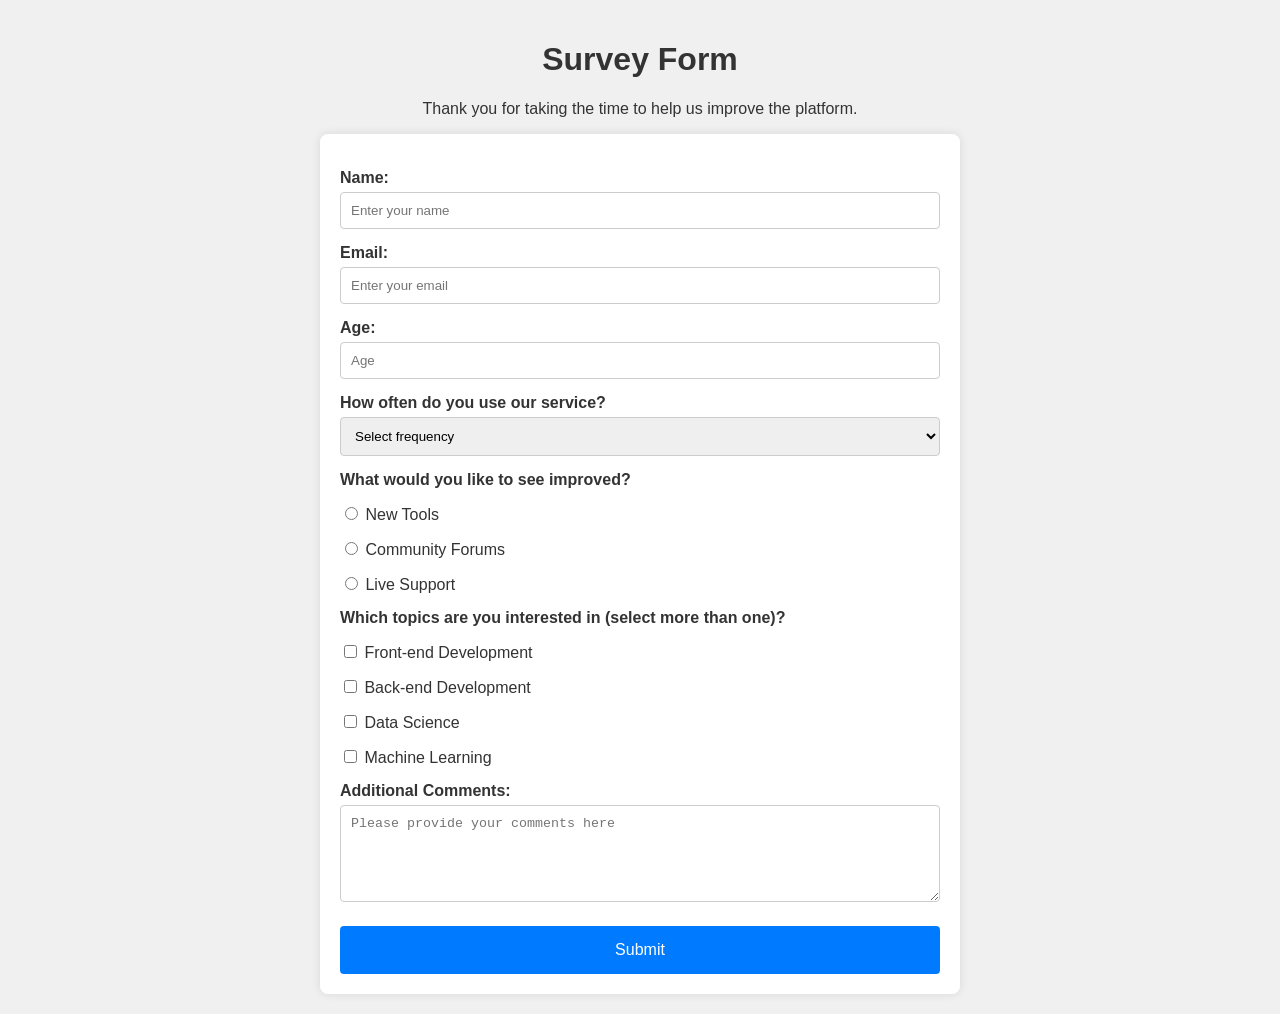
<file: survey-form/index.html>
<!DOCTYPE html>
<html lang="en">
  <head>
    <meta charset="UTF-8">
    <meta name="viewport" content="width=device-width, initial-scale=1.0">
    <title>Survey Form</title>
    <link rel="stylesheet" href="styles.css">
  </head>
  <body>
    <h1 id="title">Survey Form</h1>
    <p id="description">Thank you for taking the time to help us improve the platform.</p>

    <form id="survey-form">
      <label id="name-label" for="name">Name:</label>
      <input type="text" id="name" name="name" placeholder="Enter your name" required>

      <label id="email-label" for="email">Email:</label>
      <input type="email" id="email" name="email" placeholder="Enter your email" required>

      <label id="number-label" for="number">Age:</label>
      <input type="number" id="number" name="number" placeholder="Age" min="10" max="99">

      <label for="dropdown">How often do you use our service?</label>
      <select id="dropdown" name="frequency" required>
        <option disabled selected value>Select frequency</option>
        <option value="daily">Daily</option>
        <option value="weekly">Weekly</option>
        <option value="monthly">Monthly</option>
        <option value="rarely">Rarely</option>
      </select>

      <label>What would you like to see improved?</label>
      <div class="radio-group">
        <label><input type="radio" name="feature-type" value="new-tools"> New Tools</label>
        <label><input type="radio" name="feature-type" value="community-forums"> Community Forums</label>
        <label><input type="radio" name="feature-type" value="live-support"> Live Support</label>
      </div>

      <label>Which topics are you interested in (select more than one)?</label>
      <div class="checkbox-group">
        <label><input type="checkbox" name="interest" value="front-end"> Front-end Development</label>
        <label><input type="checkbox" name="interest" value="back-end"> Back-end Development</label>
        <label><input type="checkbox" name="interest" value="data-science"> Data Science</label>
        <label><input type="checkbox" name="interest" value="machine-learning"> Machine Learning</label>
      </div>

      <label for="comments">Additional Comments:</label>
      <textarea id="comments" name="comments" rows="5" placeholder="Please provide your comments here"></textarea>

      <button type="submit" id="submit">Submit</button>
    </form>
  </body>
</html>
</file>
<file: survey-form/styles.css>
body {
  font-family: sans-serif;
  background-color: #f0f0f0;
  color: #333;
  margin: 0;
  padding: 20px;
}

#title, #description {
  text-align: center;
}

#survey-form {
  max-width: 600px;
  margin: 0 auto;
  padding: 20px;
  background-color: #fff;
  border-radius: 8px;
  box-shadow: 0 0 10px rgba(0, 0, 0, 0.1);
}

label {
  display: block;
  margin-top: 15px;
  font-weight: bold;
}

input[type="text"],
input[type="email"],
input[type="number"],
select,
textarea {
  width: 100%;
  padding: 10px;
  margin-top: 5px;
  border: 1px solid #ccc;
  border-radius: 4px;
  box-sizing: border-box;
}

.radio-group,
.checkbox-group {
  margin-top: 10px;
}

.radio-group label,
.checkbox-group label {
  font-weight: normal;
}

#submit {
  display: block;
  width: 100%;
  padding: 15px;
  margin-top: 20px;
  background-color: #007bff;
  color: white;
  border: none;
  border-radius: 4px;
  font-size: 16px;
  cursor: pointer;
}

#submit:hover {
  background-color: #0056b3;
}
</file>
